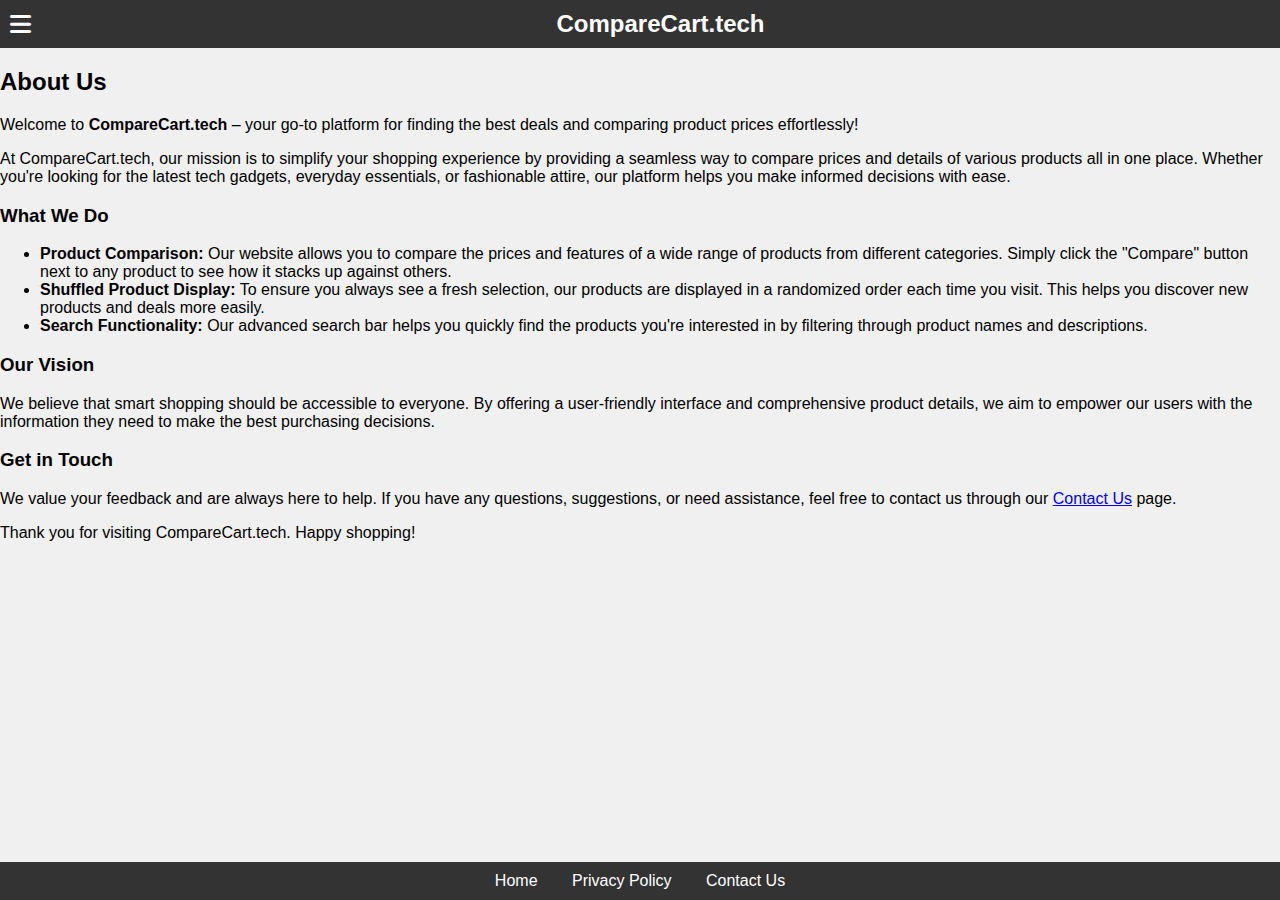
<file: CompareCart/about.html>
<!DOCTYPE html>
<html lang="en">
<head>
    <meta charset="UTF-8">
    <meta name="viewport" content="width=device-width, initial-scale=1.0">
    <title>About Us - CompareCart.tech</title>
    <link rel="stylesheet" href="styles.css">
    <!-- FontAwesome CDN link -->
    <link rel="stylesheet" href="https://cdnjs.cloudflare.com/ajax/libs/font-awesome/6.0.0-beta3/css/all.min.css">
</head>
<body>
    <header>
        <i class="fas fa-bars more-options-icon" onclick="toggleSidebar()"></i>
        <h1>CompareCart.tech</h1>
    </header>

    <div id="sidebar" class="sidebar">
        <a href="#" class="close-btn" onclick="toggleSidebar()">&times;</a>
        <a href="main.html">Profile</a>
        <a href="#">History</a>
        <a href="#">Wishlist</a>
        <a href="#">Legal</a>
        <a href="privacy.html">Privacy Policy</a>
        <a href="about.html">About Us</a>
    </div>

    <div class="content-container">
        <h2>About Us</h2>

        <p>Welcome to <strong>CompareCart.tech</strong> – your go-to platform for finding the best deals and comparing product prices effortlessly!</p>
        
        <p>At CompareCart.tech, our mission is to simplify your shopping experience by providing a seamless way to compare prices and details of various products all in one place. Whether you're looking for the latest tech gadgets, everyday essentials, or fashionable attire, our platform helps you make informed decisions with ease.</p>

        <h3>What We Do</h3>

        <ul>
            <li><strong>Product Comparison:</strong> Our website allows you to compare the prices and features of a wide range of products from different categories. Simply click the "Compare" button next to any product to see how it stacks up against others.</li>

            <li><strong>Shuffled Product Display:</strong> To ensure you always see a fresh selection, our products are displayed in a randomized order each time you visit. This helps you discover new products and deals more easily.</li>

            <li><strong>Search Functionality:</strong> Our advanced search bar helps you quickly find the products you're interested in by filtering through product names and descriptions.</li>
        </ul>

        <h3>Our Vision</h3>

        <p>We believe that smart shopping should be accessible to everyone. By offering a user-friendly interface and comprehensive product details, we aim to empower our users with the information they need to make the best purchasing decisions.</p>

        <h3>Get in Touch</h3>

        <p>We value your feedback and are always here to help. If you have any questions, suggestions, or need assistance, feel free to contact us through our <a href="https://www.instagram.com/comparecart.tech" target="_blank">Contact Us</a> page.</p>

        <p>Thank you for visiting CompareCart.tech. Happy shopping!</p>
    </div>

    <footer>
        <a href="index.html">Home</a>
        <a href="privacy.html">Privacy Policy</a>
        <a href="https://www.instagram.com/comparecart.tech" target="_blank">Contact Us</a>
    </footer>
    <script>
        function toggleSidebar() {
            var sidebar = document.getElementById("sidebar");
            if (sidebar.style.width === "250px") {
                sidebar.style.width = "0";
            } else {
                sidebar.style.width = "250px";
            }
        }
    </script>
</body>
</html>
</file>
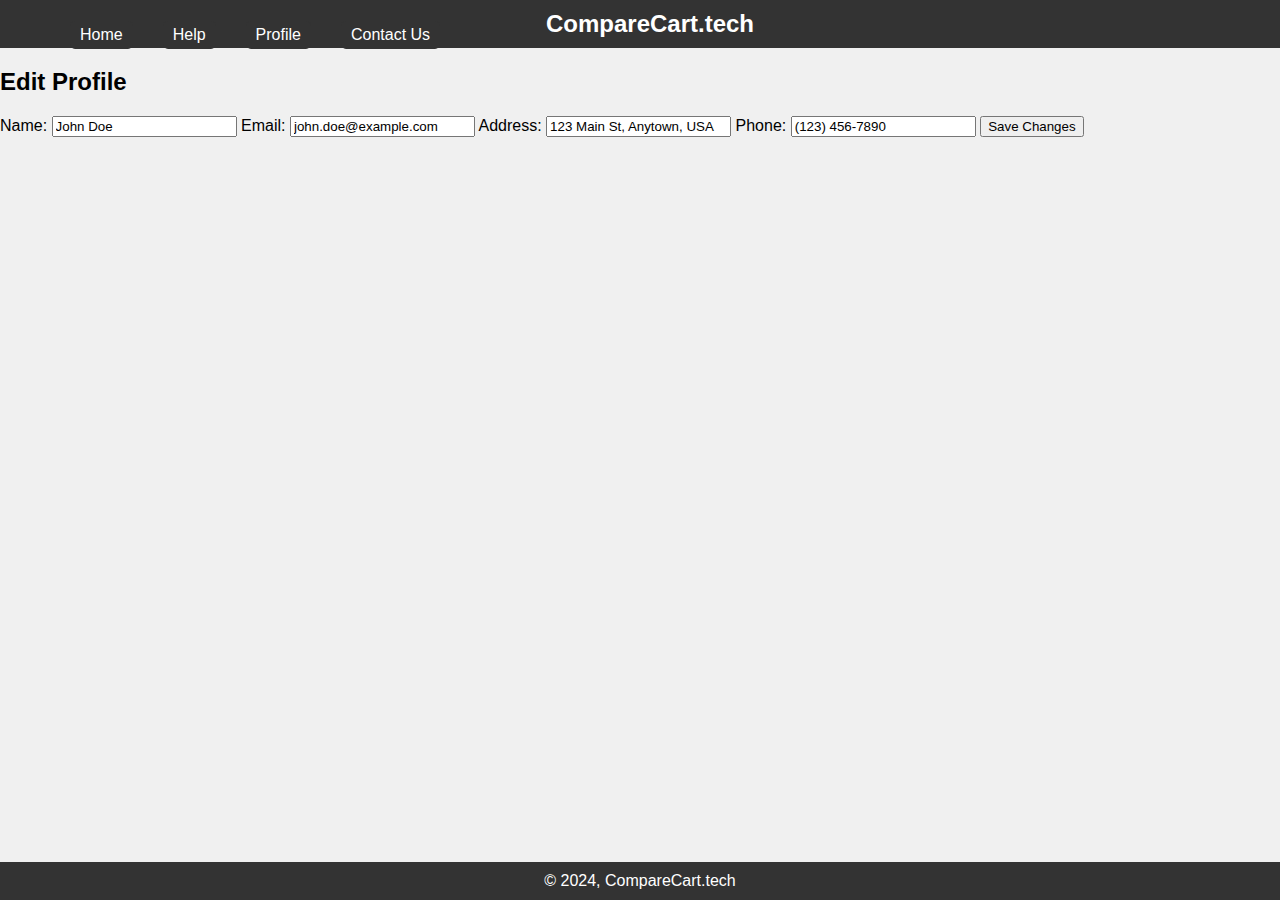
<file: CompareCart/edit-profile.html>
<!DOCTYPE html>
<html lang="en">
<head>
    <meta charset="UTF-8">
    <meta name="viewport" content="width=device-width, initial-scale=1.0">
    <title>Edit Profile</title>
    <link rel="stylesheet" href="styles.css">
</head>
<body>
    <header>
        <i class="fas fa-bars more-options-icon" onclick="toggleSidebar()"></i>
        <h1>CompareCart.tech</h1>
        <nav class="top-nav">
            <a href="main.html">Home</a>
            <a href="help.html">Help</a>
            <a href="profile.html">Profile</a>
            <a href="https://www.instagram.com/comparecart.tech">Contact Us</a>
        </nav>
    </header>

    <div class="edit-profile-container">
        <h2>Edit Profile</h2>
        <form action="/update-profile" method="post">
            <label for="name">Name:</label>
            <input type="text" id="name" name="name" value="John Doe" required>

            <label for="email">Email:</label>
            <input type="email" id="email" name="email" value="john.doe@example.com" required>

            <label for="address">Address:</label>
            <input type="text" id="address" name="address" value="123 Main St, Anytown, USA" required>

            <label for="phone">Phone:</label>
            <input type="tel" id="phone" name="phone" value="(123) 456-7890" required>

            <button type="submit">Save Changes</button>
        </form>
    </div>

    <footer>
        <a>© 2024, CompareCart.tech</a>
    </footer>

    <script>
        function toggleSidebar() {
            var sidebar = document.getElementById("sidebar");
            if (sidebar.style.width === "250px") {
                sidebar.style.width = "0";
            } else {
                sidebar.style.width = "250px";
            }
        }
    </script>

    <div id="sidebar" class="sidebar">
        <a href="#" class="close-btn" onclick="toggleSidebar()">&times;</a>
        <a href="profile.html">Profile</a>
        <a href="#">History</a>
        <a href="#">Wishlist</a>
        <a href="#">Legal</a>
        <a href="privacy.html">Privacy Policy</a>
        <a href="about.html">About Us</a>
    </div>
</body>
</html>
</file>
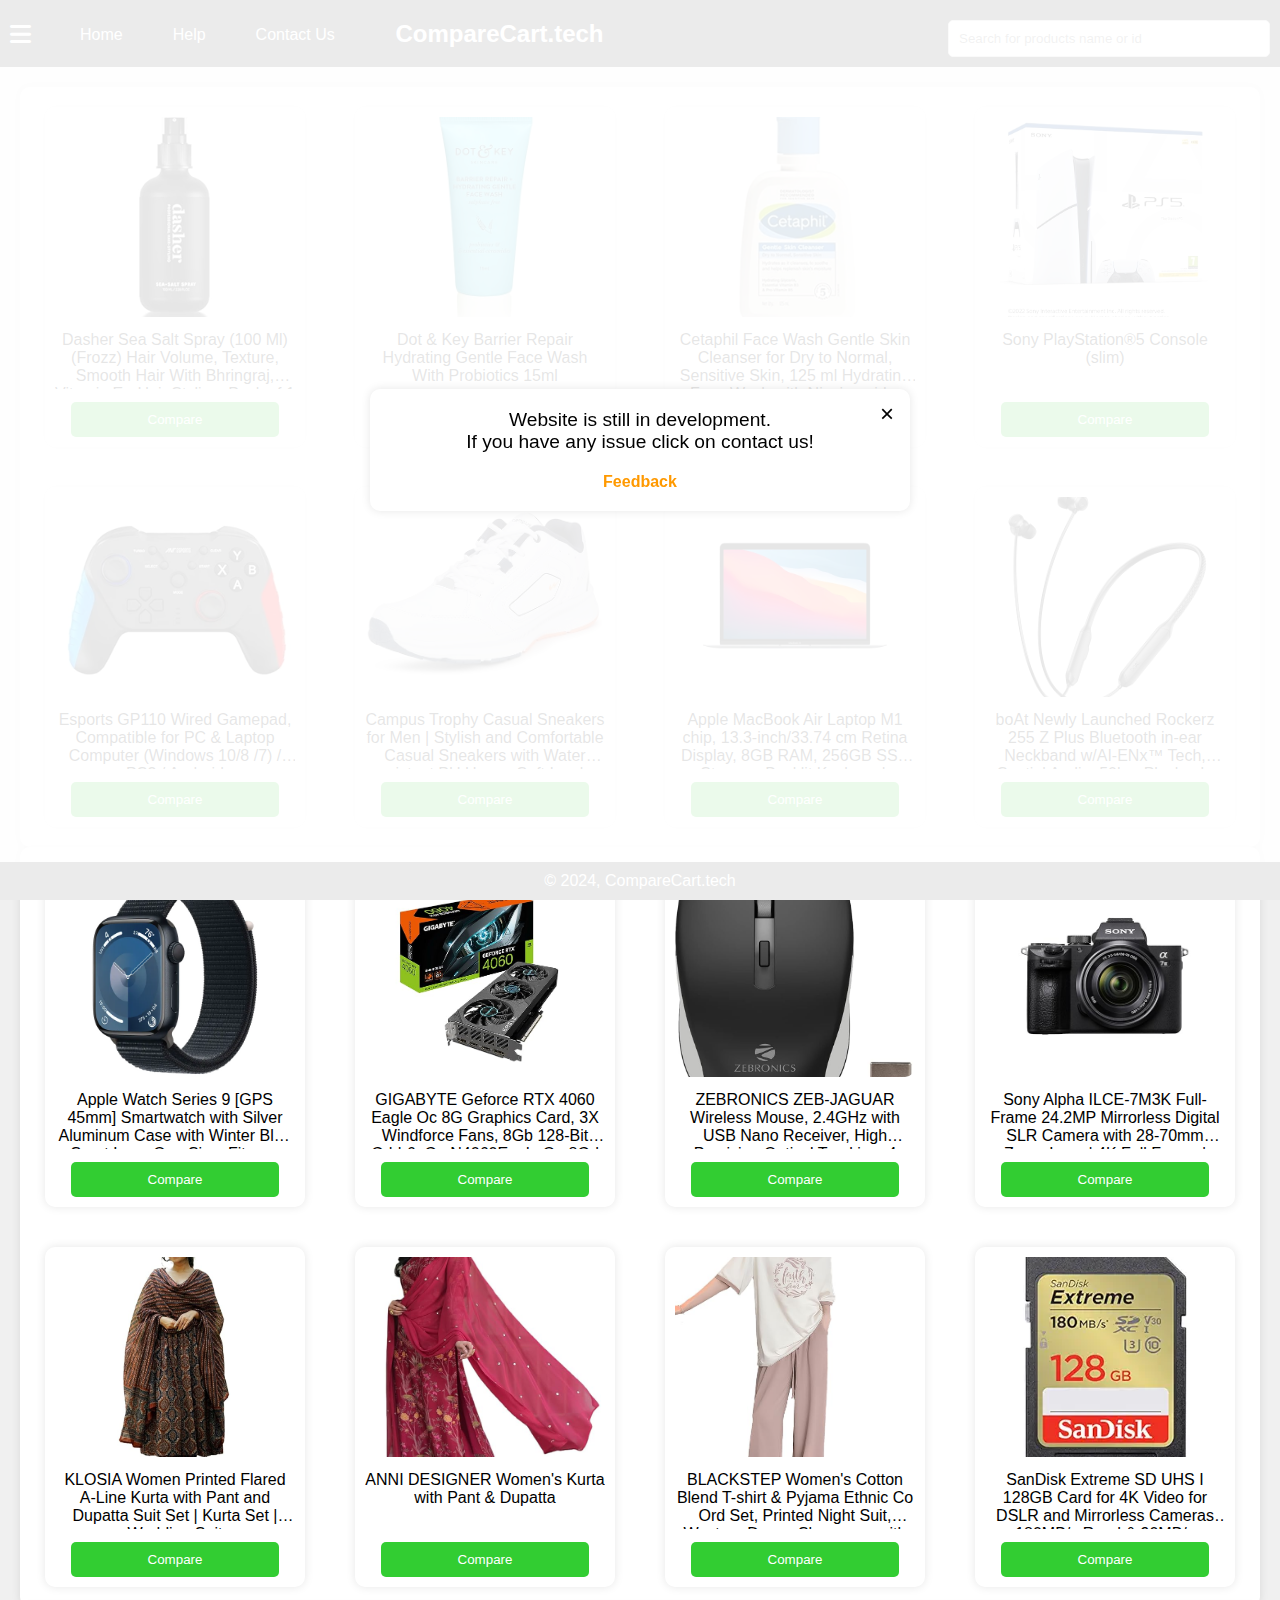
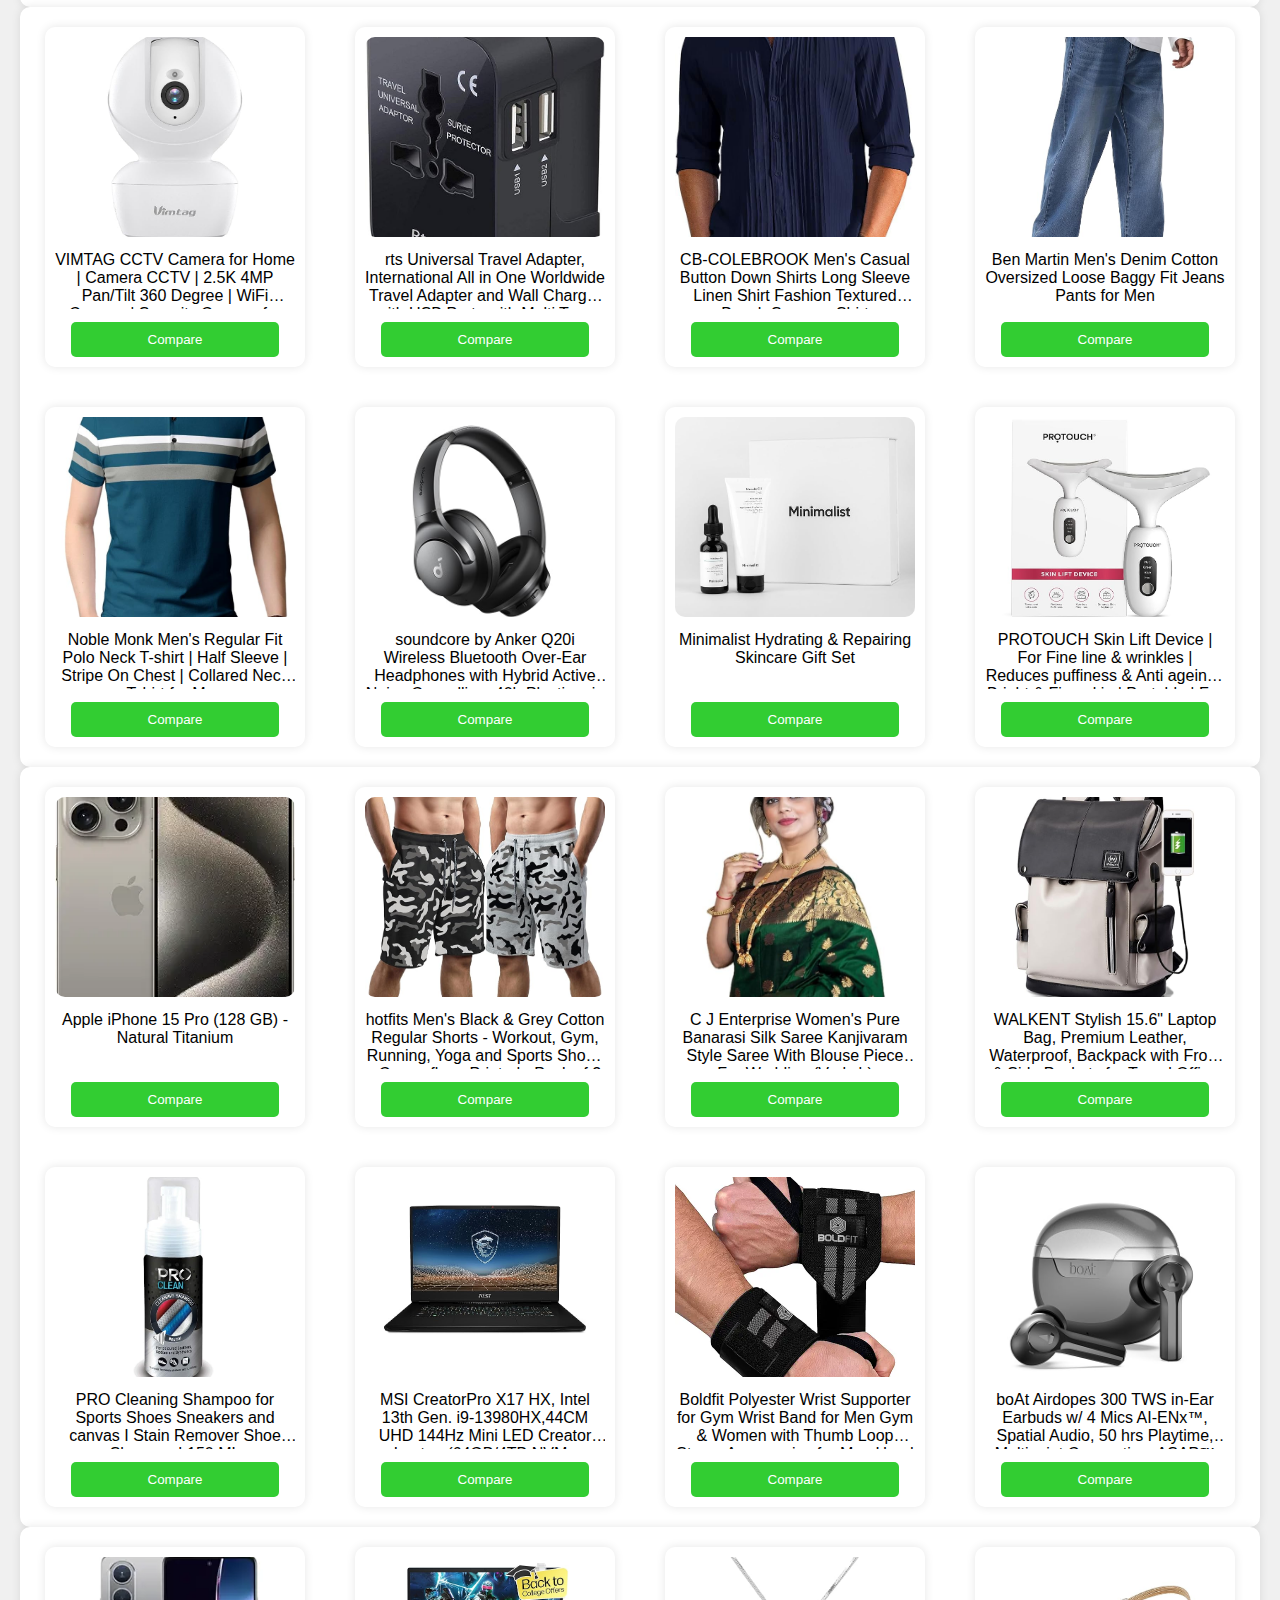
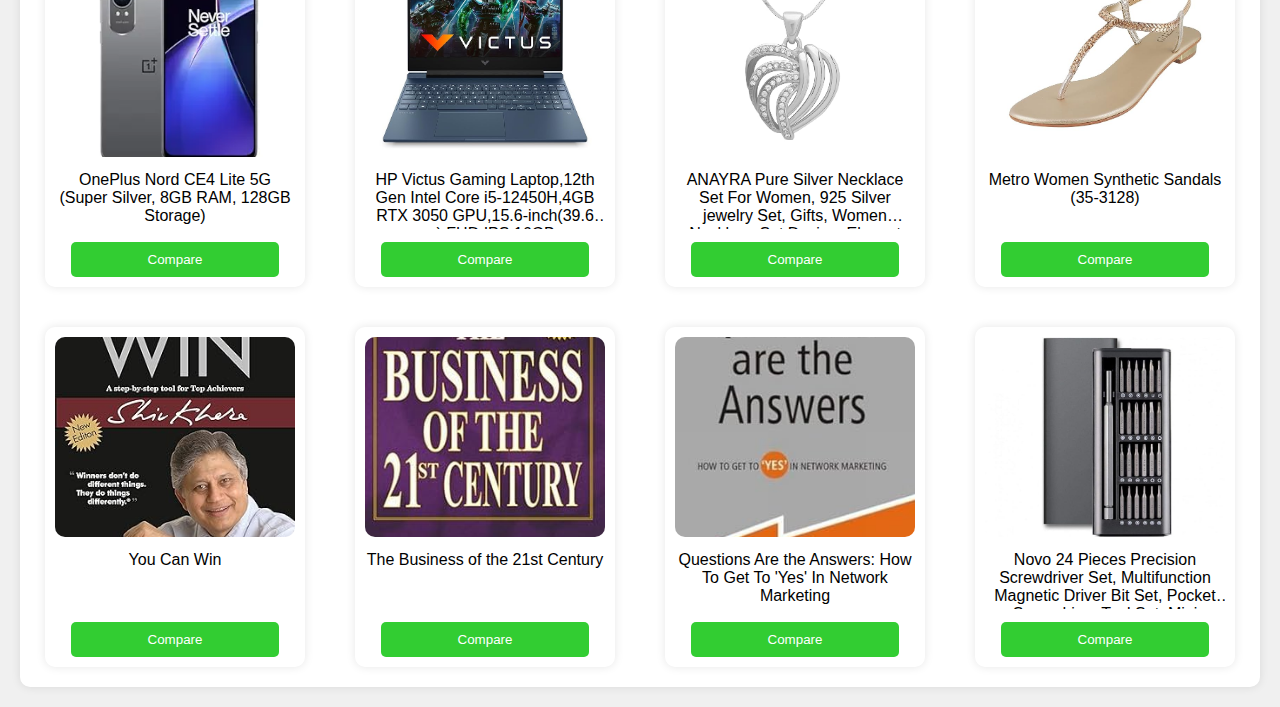
<file: CompareCart/main.html>
<!DOCTYPE html>
<html lang="en">
<head>
    <meta charset="UTF-8">
    <meta name="viewport" content="width=device-width, initial-scale=1.0">
    <title>Find the best deal</title>
    <link rel="stylesheet" href="styles.css">
    <!-- FontAwesome CDN link -->
    <link rel="stylesheet" href="https://cdnjs.cloudflare.com/ajax/libs/font-awesome/6.0.0-beta3/css/all.min.css">
    
</head>
<body>
    <header>
        <i class="fas fa-bars more-options-icon" onclick="showNotReadyMessage()"></i>
        <h1>CompareCart.tech</h1>
        <input type="text" id="search-bar" placeholder="Search for products name or id" onkeyup="searchProducts()">
        <i class="fas fa-search search-icon" onclick="toggleSearchBar()"></i>
        <nav class="top-nav">
            <a href="main.html">Home</a>
            <a href="help.html">Help</a>
            <a href="https://www.instagram.com/comparecart.tech">Contact Us</a>
        </nav>
    
    </header>
    
    <div class="product-row-container" id="product-container">
        <div class="product-row">
            <div class="product" data-product-id="1" data-product-name="Cetaphil Face Wash Gentle Skin Cleanser for Dry to Normal, Sensitive Skin, 125 ml Hydrating Face Wash with Niacinamide, Vitamin B5">
                <img src="images/cleanser.png" alt="Cetaphil">
                <p class="description"data-fullname="Cetaphil Face Wash Gentle Skin Cleanser for Dry to Normal, Sensitive Skin, 125 ml Hydrating Face Wash with Niacinamide, Vitamin B5">Cetaphil Face Wash Gentle Skin Cleanser for Dry to Normal, Sensitive Skin, 125 ml Hydrating Face Wash with Niacinamide, Vitamin B5</p>
                <button onclick="comparePrices(1, 'Cetaphil Face Wash Gentle Skin Cleanser for Dry to Normal, Sensitive Skin, 125 ml Hydrating Face Wash with Niacinamide, Vitamin B5')">Compare</button>
            </div>
            <div class="product" data-product-id="2" data-product-name="Ant Esports GP110 Wired Gamepad, Compatible for PC & Laptop Computer (Windows 10/8 /7) / PS3 / Android">
                <img src="images/controller.png" alt="Ant Esports wired gamepad">
                <p class="description"data-fullname="Esports GP110 Wired Gamepad, Compatible for PC & Laptop Computer (Windows 10/8 /7) / PS3 / Android">Esports GP110 Wired Gamepad, Compatible for PC & Laptop Computer (Windows 10/8 /7) / PS3 / Android</p>
                <button onclick="comparePrices(2, 'Ant Esports GP110 Wired Gamepad, Compatible for PC & Laptop Computer (Windows 10/8 /7) / PS3 / Android')">Compare</button>
            </div>
            <div class="product" data-product-id="3" data-product-name="Dasher Sea Salt Spray (100 Ml) (Frozz) Hair Volume, Texture, Smooth Hair With Bhringraj, Vitamin E - Hair Styling, Pack of 1">
                <img src="images/hairspray.png" alt="Hairspray">
                <p class="description"data-fullname="Dasher Sea Salt Spray (100 Ml) (Frozz) Hair Volume, Texture, Smooth Hair With Bhringraj, Vitamin E - Hair Styling, Pack of 1">Dasher Sea Salt Spray (100 Ml) (Frozz) Hair Volume, Texture, Smooth Hair With Bhringraj, Vitamin E - Hair Styling, Pack of 1</p>
                <button onclick="comparePrices(3, 'Hairspray')">Compare</button>
            </div>
            <div class="product" data-product-id="19" data-product-name=" Sony PlayStation®5 Console (slim)">
                <img src="images/ps5.png" alt="Sony PlayStation®5 Console (slim)">
                <p class="description"data-fullname="Sony PlayStation®5 Console (slim)"> Sony PlayStation®5 Console (slim)</p>
                <button onclick="comparePrices(19, 'Sony PlayStation®5 Console slim')">Compare</button>
            </div>
            <div class="product" data-product-id="20" data-product-name="Dot & Key Barrier Repair Hydrating Gentle Face Wash With Probiotics 15ml">
                <img src="images/facewash.png" alt=" Dot & Key ">
                <p class="description"data-fullname="Dot & Key Barrier Repair Hydrating Gentle Face Wash With Probiotics 15ml ">Dot & Key Barrier Repair Hydrating Gentle Face Wash With Probiotics 15ml </p>
                <button onclick="comparePrices(20, 'Dot & Key Barrier Repair Hydrating Gentle Face Wash With Probiotics 15ml')">Compare</button>
            </div>
            <div class="product" data-product-id="21" data-product-name=" boAt Newly Launched Rockerz 255 Z Plus Bluetooth in-ear Neckband w/AI-ENx™ Tech, Spatial Audio, 50hrs Playback, Magnetic Power Buds, Dual Pairing, Google Fast Pair, Hearables App(Classic Black)">
                <img src="images/earbands.png" alt="boAt">
                <p class="description"data-fullname='boAt Newly Launched Rockerz 255 Z Plus Bluetooth in-ear Neckband w/AI-ENx™ Tech, Spatial Audio, 50hrs Playback, Magnetic Power Buds, Dual Pairing, Google Fast Pair, Hearables App(Classic Black)'>boAt Newly Launched Rockerz 255 Z Plus Bluetooth in-ear Neckband w/AI-ENx™ Tech, Spatial Audio, 50hrs Playback, Magnetic Power Buds, Dual Pairing, Google Fast Pair, Hearables App(Classic Black) </p>
                <button onclick="comparePrices(21, 'boAt Newly Launched Rockerz 255 Z Plus Bluetooth in-ear Neckband w/AI-ENx™ Tech, Spatial Audio, 50hrs Playback, Magnetic Power Buds, Dual Pairing, Google Fast Pair, Hearables App(Classic Black) ')">Compare</button>
            </div>     
            <div class="product" data-product-id="4" data-product-name="Apple MacBook Air Laptop M1 chip,13.3-inch/33.74 cm Retina Display, 8GB RAM, 256GB SSD Storage, Backlit Keyboard, FaceTime HD Camera, Touch ID. Works with iPhone/iPad; Space Grey">
                <img src="images/laptop.png" alt="Laptop">
                <p class="description"data-fullname='Apple MacBook Air Laptop M1 chip, 13.3-inch/33.74 cm Retina Display, 8GB RAM, 256GB SSD Storage, Backlit Keyboard, FaceTime HD Camera, Touch ID. Works with iPhone/iPad; Space Grey'>Apple MacBook Air Laptop M1 chip, 13.3-inch/33.74 cm Retina Display, 8GB RAM, 256GB SSD Storage, Backlit Keyboard, FaceTime HD Camera, Touch ID. Works with iPhone/iPad; Space Grey
                </p>
                <button onclick="comparePrices(4, 'Apple MacBook Air Laptop M1 chip, 13.3-inch/33.74 cm Retina Display, 8GB RAM, 256GB SSD Storage, Backlit Keyboard, FaceTime HD Camera, Touch ID. Works with iPhone/iPad; Space Grey')">Compare</button>
            </div>
            <div class="product" data-product-id="5" data-product-name="Campus Trophy Casual Sneakers for Men | Stylish and Comfortable Casual Sneakers with Water resistant PU Upper, Soft Insole, and Anti-Slip Outsole">
                <img src="images/shoes.png" alt="Shoes">
                <p class="description"data-fullname='Campus Trophy Casual Sneakers for Men | Stylish and Comfortable Casual Sneakers with Water resistant PU Upper, Soft Insole, and Anti-Slip Outsole'>Campus Trophy Casual Sneakers for Men | Stylish and Comfortable Casual Sneakers with Water resistant PU Upper, Soft Insole, and Anti-Slip Outsole</p>
                <button onclick="comparePrices(5, 'Campus Trophy Casual Sneakers for Men | Stylish and Comfortable Casual Sneakers with Water resistant PU Upper, Soft Insole, and Anti-Slip Outsole')">Compare</button>
            </div>
        </div>    
        <div class="product-row">
            <div class="product" data-product-id="6" data-product-name="Apple Watch Series 9 [GPS 45mm] Smartwatch with Silver Aluminum Case with Winter Blue Sport Loop One Size. Fitness Tracker, Blood Oxygen & ECG Apps, Always-On Retina Display, Water Resistant">
                <img src="images/watch.png" alt="Watch">
                <p class="description"data-fullname='Apple Watch Series 9 [GPS 45mm] Smartwatch with Silver Aluminum Case with Winter Blue Sport Loop One Size. Fitness Tracker, Blood Oxygen & ECG Apps, Always-On Retina Display, Water Resistant'>Apple Watch Series 9 [GPS 45mm] Smartwatch with Silver Aluminum Case with Winter Blue Sport Loop One Size. Fitness Tracker, Blood Oxygen & ECG Apps, Always-On Retina Display, Water Resistant</p>
                <button onclick="comparePrices(6, 'Apple Watch Series 9 [GPS 45mm] Smartwatch with Silver Aluminum Case with Winter Blue Sport Loop One Size. Fitness Tracker, Blood Oxygen & ECG Apps, Always-On Retina Display, Water Resistant')">Compare</button>
            </div>
            <div class="product" data-product-id="22" data-product-name="GIGABYTE Geforce RTX 4060 Eagle Oc 8G Graphics Card, 3X Windforce Fans, 8Gb 128-Bit Gddr6, Gv-N4060Eagle Oc-8Gd Video Card, pci_e_x16">
                <img src="images/rtx.png" alt=" GIGABYTE Geforce RTX 4060">
                <p class="description"data-fullname='GIGABYTE Geforce RTX 4060 Eagle Oc 8G Graphics Card, 3X Windforce Fans, 8Gb 128-Bit Gddr6, Gv-N4060Eagle Oc-8Gd Video Card, pci_e_x16'> GIGABYTE Geforce RTX 4060 Eagle Oc 8G Graphics Card, 3X Windforce Fans, 8Gb 128-Bit Gddr6, Gv-N4060Eagle Oc-8Gd Video Card, pci_e_x16</p>
                <button onclick="comparePrices(22, 'GIGABYTE Geforce RTX 4060 Eagle Oc 8G Graphics Card, 3X Windforce Fans, 8Gb 128-Bit Gddr6, Gv-N4060Eagle Oc-8Gd Video Card, pci_e_x16')">Compare</button>
            </div>
            <div class="product" data-product-id="23" data-product-name="ZEBRONICS ZEB-JAGUAR Wireless Mouse, 2.4GHz with USB Nano Receiver, High Precision Optical Tracking, 4 Buttons, Plug & Play, Ambidextrous, for PC/Mac/Laptop (Black+Grey) ">
                <img src="images/mouse.png" alt="ZEBRONICS ZEB-JAGUAR Wireless Mouse">
                <p class="description"data-fullname='ZEBRONICS ZEB-JAGUAR Wireless Mouse, 2.4GHz with USB Nano Receiver, High Precision Optical Tracking, 4 Buttons, Plug & Play, Ambidextrous, for PC/Mac/Laptop (Black+Grey)'>ZEBRONICS ZEB-JAGUAR Wireless Mouse, 2.4GHz with USB Nano Receiver, High Precision Optical Tracking, 4 Buttons, Plug & Play, Ambidextrous, for PC/Mac/Laptop (Black+Grey) </p>
                <button onclick="comparePrices(23, 'ZEBRONICS ZEB-JAGUAR Wireless Mouse, 2.4GHz with USB Nano Receiver, High Precision Optical Tracking, 4 Buttons, Plug & Play, Ambidextrous, for PC/Mac/Laptop (Black+Grey)')">Compare</button>
            </div>
            <div class="product" data-product-id="24" data-product-name="Sony Alpha ILCE-7M3K Full-Frame 24.2MP Mirrorless Digital SLR Camera with 28-70mm Zoom Lens | 4K Full Frame | Real-Time Eye Auto Focus | Tiltable LCD, Low Light Camera - Black ">
                <img src="images/camera.png" alt="Sony Alpha">
                <p class="description"data-fullname='Sony Alpha ILCE-7M3K Full-Frame 24.2MP Mirrorless Digital SLR Camera with 28-70mm Zoom Lens | 4K Full Frame | Real-Time Eye Auto Focus | Tiltable LCD, Low Light Camera - Black'>Sony Alpha ILCE-7M3K Full-Frame 24.2MP Mirrorless Digital SLR Camera with 28-70mm Zoom Lens | 4K Full Frame | Real-Time Eye Auto Focus | Tiltable LCD, Low Light Camera - Black </p>
                <button onclick="comparePrices(24, 'Sony Alpha ILCE-7M3K Full-Frame 24.2MP Mirrorless Digital SLR Camera with 28-70mm Zoom Lens | 4K Full Frame | Real-Time Eye Auto Focus | Tiltable LCD, Low Light Camera - Black')">Compare</button>
            </div>
            <div class="product" data-product-id="7" data-product-name="Dress 1">
                <img src="images/dress.jpg" alt="KLOSIA Women ">
                <p class="description"data-fullname='KLOSIA Women Printed Flared A-Line Kurta with Pant and Dupatta Suit Set | Kurta Set | Wedding Suit'>KLOSIA Women Printed Flared A-Line Kurta with Pant and Dupatta Suit Set | Kurta Set | Wedding Suit</p>
                <button onclick="comparePrices(7, 'KLOSIA Women Printed Flared A-Line Kurta with Pant and Dupatta Suit Set | Kurta Set | Wedding Suit')">Compare</button>
            </div>
            <div class="product" data-product-id="8" data-product-name="ANNI DESIGNER Women's Kurta with Pant & Dupatta">
                <img src="images/dress1.jpg" alt="Dress 2">
                <p class="description"data-fullname='ANNI DESIGNER Womens Kurta with Pant & Dupatta'>ANNI DESIGNER Women's Kurta with Pant & Dupatta</p>
                <button onclick="comparePrices(8, 'ANNI DESIGNER Womens Kurta with Pant & Dupatta')">Compare</button>
            </div>
            <div class="product" data-product-id="9" data-product-name="BLACKSTEP Women's Cotton Blend T-shirt & Pyjama Ethnic Co Ord Set, Printed Night Suit, Western Dress, Sleepwear with Relaxed Fit and Stylish Design">
                <img src="images/dress2.jpg" alt="Dress 3">
                <p class="description"data-fullname='BLACKSTEP Womens Cotton Blend T-shirt & Pyjama Ethnic Co Ord Set, Printed Night Suit, Western Dress, Sleepwear with Relaxed Fit and Stylish Design'>BLACKSTEP Women's Cotton Blend T-shirt & Pyjama Ethnic Co Ord Set, Printed Night Suit, Western Dress, Sleepwear with Relaxed Fit and Stylish Design</p>
                <button onclick="comparePrices(9, 'BLACKSTEP Womens Cotton Blend T-shirt & Pyjama Ethnic Co Ord Set, Printed Night Suit, Western Dress, Sleepwear with Relaxed Fit and Stylish Design')">Compare</button>
            </div> 
            <div class="product" data-product-id="25" data-product-name="SanDisk Extreme SD UHS I 128GB Card for 4K Video for DSLR and Mirrorless Cameras 180MB/s Read & 90MB/s WriteVIMTAG CCTV Camera for Home | Camera CCTV | 2.5K 4MP Pan/Tilt 360 Degree | WiFi Camera | Security Camera for Shop/Indoor | Night Vision | 2-Way Audio | Cloud Storage/SD Card(Upto 512GB) Support | 8211 ">
                <img src="images/sandisk.png" alt="SanDisk ">
                <p class="description"data-fullname='SanDisk Extreme SD UHS I 128GB Card for 4K Video for DSLR and Mirrorless Cameras 180MB/s Read & 90MB/s WriteVIMTAG CCTV Camera for Home | Camera CCTV | 2.5K 4MP Pan/Tilt 360 Degree | WiFi Camera | Security Camera for Shop/Indoor | Night Vision | 2-Way Audio | Cloud Storage/SD Card(Upto 512GB) Support | 8211'>SanDisk Extreme SD UHS I 128GB Card for 4K Video for DSLR and Mirrorless Cameras 180MB/s Read & 90MB/s WriteVIMTAG CCTV Camera for Home | Camera CCTV | 2.5K 4MP Pan/Tilt 360 Degree | WiFi Camera | Security Camera for Shop/Indoor | Night Vision | 2-Way Audio | Cloud Storage/SD Card(Upto 512GB) Support | 8211 </p>
                <button onclick="comparePrices(25, 'SanDisk Extreme SD UHS I 128GB Card for 4K Video for DSLR and Mirrorless Cameras 180MB/s Read & 90MB/s WriteVIMTAG CCTV Camera for Home | Camera CCTV | 2.5K 4MP Pan/Tilt 360 Degree | WiFi Camera | Security Camera for Shop/Indoor | Night Vision | 2-Way Audio | Cloud Storage/SD Card(Upto 512GB) Support | 8211')">Compare</button>
            </div>
        </div>     
        <div class="product-row">
            <div class="product" data-product-id="26" data-product-name="VIMTAG CCTV Camera for Home | Camera CCTV | 2.5K 4MP Pan/Tilt 360 Degree | WiFi Camera | Security Camera for Shop/Indoor | Night Vision | 2-Way Audio | Cloud Storage/SD Card(Upto 512GB) Support | 8211 ">
                <img src="images/cctv.jpg" alt="VIMTAG CCTV Camera ">
                <p class="description"data-fullname='VIMTAG CCTV Camera for Home | Camera CCTV | 2.5K 4MP Pan/Tilt 360 Degree | WiFi Camera | Security Camera for Shop/Indoor | Night Vision | 2-Way Audio | Cloud Storage/SD Card(Upto 512GB) Support | 8211'>VIMTAG CCTV Camera for Home | Camera CCTV | 2.5K 4MP Pan/Tilt 360 Degree | WiFi Camera | Security Camera for Shop/Indoor | Night Vision | 2-Way Audio | Cloud Storage/SD Card(Upto 512GB) Support | 8211 </p>
                <button onclick="comparePrices(26, 'VIMTAG CCTV Camera for Home | Camera CCTV | 2.5K 4MP Pan/Tilt 360 Degree | WiFi Camera | Security Camera for Shop/Indoor | Night Vision | 2-Way Audio | Cloud Storage/SD Card(Upto 512GB) Support | 8211')">Compare</button>
            </div>
            <div class="product" data-product-id="27" data-product-name="rts Universal Travel Adapter, International All in One Worldwide Travel Adapter and Wall Charger with USB Ports with Multi Type Power Outlet USB 2.1A,100-250 Voltage Travel Charger (Black) ">
                <img src="images/adapter.jpg" alt="rts Universal Travel Adapter">
                <p class="description"data-fullname='rts Universal Travel Adapter, International All in One Worldwide Travel Adapter and Wall Charger with USB Ports with Multi Type Power Outlet USB 2.1A,100-250 Voltage Travel Charger (Black)'>rts Universal Travel Adapter, International All in One Worldwide Travel Adapter and Wall Charger with USB Ports with Multi Type Power Outlet USB 2.1A,100-250 Voltage Travel Charger (Black) </p>
                <button onclick="comparePrices(27, 'rts Universal Travel Adapter, International All in One Worldwide Travel Adapter and Wall Charger with USB Ports with Multi Type Power Outlet USB 2.1A,100-250 Voltage Travel Charger (Black)')">Compare</button>
            </div>   
            <div class="product" data-product-id="10" data-product-name="CB-COLEBROOK Men's Casual Button Down Shirts Long Sleeve Linen Shirt Fashion Textured Beach Summer Shirt">
                <img src="images/clothes.jpg" alt="Clothes">
                <p class="description"data-fullname='CB-COLEBROOK Mens Casual Button Down Shirts Long Sleeve Linen Shirt Fashion Textured Beach Summer Shirt'>CB-COLEBROOK Men's Casual Button Down Shirts Long Sleeve Linen Shirt Fashion Textured Beach Summer Shirt</p>
                <button onclick="comparePrices(10, 'CB-COLEBROOK Mens Casual Button Down Shirts Long Sleeve Linen Shirt Fashion Textured Beach Summer Shirt')">Compare</button>
            </div>
            <div class="product" data-product-id="11" data-product-name="Ben Martin Men's Denim Cotton Oversized Loose Baggy Fit Jeans Pants for Men">
                <img src="images/jeans.jpg" alt="Jeans">
                <p class="description"data-fullname='Ben Martin Mens Denim Cotton Oversized Loose Baggy Fit Jeans Pants for Men'>Ben Martin Men's Denim Cotton Oversized Loose Baggy Fit Jeans Pants for Men</p>
                <button onclick="comparePrices(11, 'Ben Martin Mens Denim Cotton Oversized Loose Baggy Fit Jeans Pants for Men')">Compare</button>
            </div>
            <div class="product" data-product-id="12" data-product-name="Noble Monk Men's Regular Fit Polo Neck T-shirt | Half Sleeve | Stripe On Chest | Collared Neck Tshirt for Men">
                <img src="images/tshirt.jpg" alt="T-shirt">
                <p class="description"data-fullname='Noble Monk Mens Regular Fit Polo Neck T-shirt | Half Sleeve | Stripe On Chest | Collared Neck Tshirt for Men'>Noble Monk Men's Regular Fit Polo Neck T-shirt | Half Sleeve | Stripe On Chest | Collared Neck Tshirt for Men</p>
                <button onclick="comparePrices(12, 'Noble Monk Mens Regular Fit Polo Neck T-shirt | Half Sleeve | Stripe On Chest | Collared Neck Tshirt for Men')">Compare</button>
            </div>
            <div class="product" data-product-id="28" data-product-name="soundcore by Anker Q20i Wireless Bluetooth Over-Ear Headphones with Hybrid Active Noise Cancelling, 40h Playtime in ANC Mode, Hi-Res Audio, Deep Bass, Personalization via App (Black) ">
                <img src="images/headphone.png" alt="soundcore">
                <p class="description"data-fullname='soundcore by Anker Q20i Wireless Bluetooth Over-Ear Headphones with Hybrid Active Noise Cancelling, 40h Playtime in ANC Mode, Hi-Res Audio, Deep Bass, Personalization via App (Black)'>soundcore by Anker Q20i Wireless Bluetooth Over-Ear Headphones with Hybrid Active Noise Cancelling, 40h Playtime in ANC Mode, Hi-Res Audio, Deep Bass, Personalization via App (Black) </p>
                <button onclick="comparePrices(28, 'soundcore by Anker Q20i Wireless Bluetooth Over-Ear Headphones with Hybrid Active Noise Cancelling, 40h Playtime in ANC Mode, Hi-Res Audio, Deep Bass, Personalization via App (Black)')">Compare</button>
            </div>
            <div class="product" data-product-id="29" data-product-name="Minimalist Hydrating & Repairing Skincare Gift Set ">
                <img src="images/minimalist.jpg" alt="Minimalist">
                <p class="description"data-fullname='Minimalist Hydrating & Repairing Skincare Gift Set '>Minimalist Hydrating & Repairing Skincare Gift Set </p>
                <button onclick="comparePrices(29, 'Minimalist Hydrating & Repairing Skincare Gift Set')">Compare</button>
            </div>
            <div class="product" data-product-id="30" data-product-name="PROTOUCH Skin Lift Device | For Fine line & wrinkles | Reduces puffiness & Anti ageing | Bright & Firm skin | Portable | For all skin type ">
                <img src="images/protouch.png" alt="PROTOUCH">
                <p class="description"data-fullname='PROTOUCH Skin Lift Device | For Fine line & wrinkles | Reduces puffiness & Anti ageing | Bright & Firm skin | Portable | For all skin type'>PROTOUCH Skin Lift Device | For Fine line & wrinkles | Reduces puffiness & Anti ageing | Bright & Firm skin | Portable | For all skin type </p>
                <button onclick="comparePrices(30, 'PROTOUCH Skin Lift Device | For Fine line & wrinkles | Reduces puffiness & Anti ageing | Bright & Firm skin | Portable | For all skin type')">Compare</button>
            </div>
        </div>
        <div class="product-row">   
             <div class="product" data-product-id="13" data-product-name="Apple iPhone 15 Pro (128 GB) - Natural Titanium">
                <img src="images/IPhoen-14-Pro.png" alt="iPhone 14 Pro">
                <p class="description"data-fullname='Apple iPhone 15 Pro (128 GB) - Natural Titanium'>Apple iPhone 15 Pro (128 GB) - Natural Titanium</p>
                <button onclick="comparePrices(13, 'iPhone 14 Pro')">Compare</button>
            </div>
            <div class="product" data-product-id="14" data-product-name="hotfits Men's Black & Grey Cotton Regular Shorts - Workout, Gym, Running, Yoga and Sports Shorts - Camouflage Printed - Pack of 2">
                <img src="images/shorts.jpg" alt="Shorts">
                <p class="description"data-fullname='hotfits Mens Black & Grey Cotton Regular Shorts - Workout, Gym, Running, Yoga and Sports Shorts - Camouflage Printed - Pack of 2'>hotfits Men's Black & Grey Cotton Regular Shorts - Workout, Gym, Running, Yoga and Sports Shorts - Camouflage Printed - Pack of 2</p>
                <button onclick="comparePrices(14, 'Shorts')">Compare</button>
            </div>
            <div class="product" data-product-id="15" data-product-name="C J Enterprise Women's Pure Banarasi Silk Saree Kanjivaram Style Saree With Blouse Piece For Wedding (Vruksh)">
                <img src="images/dress3.jpg" alt="Dress 4">
                <p class="description"data-fullname='C J Enterprise Womens Pure Banarasi Silk Saree Kanjivaram Style Saree With Blouse Piece For Wedding (Vruksh)'>C J Enterprise Women's Pure Banarasi Silk Saree Kanjivaram Style Saree With Blouse Piece For Wedding (Vruksh)</p>
                <button onclick="comparePrices(15, 'C J Enterprise Womens Pure Banarasi Silk Saree Kanjivaram Style Saree With Blouse Piece For Wedding (Vruksh)')">Compare</button>
            </div>
            <div class="product" data-product-id="31" data-product-name="WALKENT Stylish 15.6" Laptop Bag, Premium Leather, Waterproof, Backpack with Front & Side Pockets for Travel Office College Men Women - Ritzy, 28 L ">
                <img src="images/bag.png" alt="WALKENT Stylish 15.6 Laptop Bag ">
                <p class="description"data-fullname='WALKENT Stylish 15.6" Laptop Bag, Premium Leather, Waterproof, Backpack with Front & Side Pockets for Travel Office College Men Women - Ritzy, 28 L'> WALKENT Stylish 15.6" Laptop Bag, Premium Leather, Waterproof, Backpack with Front & Side Pockets for Travel Office College Men Women - Ritzy, 28 L</p>
                <button onclick="comparePrices(31, 'WALKENT Stylish 15.6 Laptop Bag, Premium Leather, Waterproof, Backpack with Front & Side Pockets for Travel Office College Men Women - Ritzy, 28 L')">Compare</button>
            </div>
            <div class="product" data-product-id="32" data-product-name="PRO Cleaning Shampoo for Sports Shoes Sneakers and canvas I Stain Remover Shoe ShampooI 150 ML ">
                <img src="images/shoecleaner.png" alt="PRO Cleaning Shampoo ">
                <p class="description"data-fullname='PRO Cleaning Shampoo for Sports Shoes Sneakers and canvas I Stain Remover Shoe ShampooI 150 ML'>PRO Cleaning Shampoo for Sports Shoes Sneakers and canvas I Stain Remover Shoe ShampooI 150 ML </p>
                <button onclick="comparePrices(32, 'PRO Cleaning Shampoo for Sports Shoes Sneakers and canvas I Stain Remover Shoe ShampooI 150 ML')">Compare</button>
            </div>
            <div class="product" data-product-id="33" data-product-name="MSI CreatorPro X17 HX, Intel 13th Gen. i9-13980HX,44CM UHD 144Hz Mini LED Creator Laptop (64GB/4TB NVMe SSD/Windows 11 Pro/NVIDIA RTX™ 3500 Ada, GDDR6 12GB/Core Black/3.3Kg), A13VKS-249IN ">
                <img src="images/laptop1.png" alt="MSI CreatorPro X17 HX">
                <p class="description"data-fullname='MSI CreatorPro X17 HX, Intel 13th Gen. i9-13980HX,44CM UHD 144Hz Mini LED Creator Laptop (64GB/4TB NVMe SSD/Windows 11 Pro/NVIDIA RTX™ 3500 Ada, GDDR6 12GB/Core Black/3.3Kg), A13VKS-249IN'>MSI CreatorPro X17 HX, Intel 13th Gen. i9-13980HX,44CM UHD 144Hz Mini LED Creator Laptop (64GB/4TB NVMe SSD/Windows 11 Pro/NVIDIA RTX™ 3500 Ada, GDDR6 12GB/Core Black/3.3Kg), A13VKS-249IN </p>
                <button onclick="comparePrices(33, 'MSI CreatorPro X17 HX, Intel 13th Gen. i9-13980HX,44CM UHD 144Hz Mini LED Creator Laptop (64GB/4TB NVMe SSD/Windows 11 Pro/NVIDIA RTX™ 3500 Ada, GDDR6 12GB/Core Black/3.3Kg), A13VKS-249IN')">Compare</button>
            </div>
        
            <div class="product" data-product-id="16" data-product-name="Boldfit Polyester Wrist Supporter for Gym Wrist Band for Men Gym & Women with Thumb Loop Straps Accessories for Men Hand Grip & Wrist Support Sports Straps for Gym, Weightlifting -(Grey)">
                <img src="images/gym.png" alt="Boldfit Wrist Supporter">
                <p class="description"data-fullname='Boldfit Polyester Wrist Supporter for Gym Wrist Band for Men Gym & Women with Thumb Loop Straps Accessories for Men Hand Grip & Wrist Support Sports Straps for Gym, Weightlifting -(Grey)'>Boldfit Polyester Wrist Supporter for Gym Wrist Band for Men Gym & Women with Thumb Loop Straps Accessories for Men Hand Grip & Wrist Support Sports Straps for Gym, Weightlifting -(Grey)</p>
                <button onclick="comparePrices(16, 'Boldfit Wrist Supporter')">Compare</button>
            </div>
            <div class="product" data-product-id="17" data-product-name="boAt Airdopes 300 TWS in-Ear Earbuds w/ 4 Mics AI-ENx™, Spatial Audio, 50 hrs Playtime, Multipoint Connection, ASAP™ Charge, Hearables App Support(Gunmetal Black)">
                <img src="images/airpods.jpg" alt="boAt Airdopes ">
                <p class="description"data-fullname='boAt Airdopes 300 TWS in-Ear Earbuds w/ 4 Mics AI-ENx™, Spatial Audio, 50 hrs Playtime, Multipoint Connection, ASAP™ Charge, Hearables App Support(Gunmetal Black)'>boAt Airdopes 300 TWS in-Ear Earbuds w/ 4 Mics AI-ENx™, Spatial Audio, 50 hrs Playtime, Multipoint Connection, ASAP™ Charge, Hearables App Support(Gunmetal Black)</p>
                <button onclick="comparePrices(17, 'boAt Airdopes 300 TWS in-Ear Earbuds w/ 4 Mics AI-ENx™, Spatial Audio, 50 hrs Playtime, Multipoint Connection, ASAP™ Charge, Hearables App Support(Gunmetal Black)')">Compare</button>
            </div>
        </div>
        <div class="product-row">
            <div class="product" data-product-id="18" data-product-name="OnePlus Nord CE4 Lite 5G (Super Silver, 8GB RAM, 128GB Storage)">
                <img src="images/mobile.png" alt="OnePlus Nord ">
                <p class="description"data-fullname='OnePlus Nord CE4 Lite 5G (Super Silver, 8GB RAM, 128GB Storage)'>OnePlus Nord CE4 Lite 5G (Super Silver, 8GB RAM, 128GB Storage)</p>
                <button onclick="comparePrices(18, 'OnePlus Nord CE4 Lite 5G (Super Silver, 8GB RAM, 128GB Storage)')">Compare</button>
            </div>
            <div class="product" data-product-id="34" data-product-name="HP Victus Gaming Laptop,12th Gen Intel Core i5-12450H,4GB RTX 3050 GPU,15.6-inch(39.6 cm),FHD,IPS,16GB DDR4,512GB SSD,Backlit KB,Dual speakers (MSO, Blue,2.37 kg),fa0666TX/fa0444tx ">
                <img src="images/laptop2.png" alt="HP Victus Gaming Laptop">
                <p class="description"data-fullname='HP Victus Gaming Laptop,12th Gen Intel Core i5-12450H,4GB RTX 3050 GPU,15.6-inch(39.6 cm),FHD,IPS,16GB DDR4,512GB SSD,Backlit KB,Dual speakers (MSO, Blue,2.37 kg),fa0666TX/fa0444tx'>HP Victus Gaming Laptop,12th Gen Intel Core i5-12450H,4GB RTX 3050 GPU,15.6-inch(39.6 cm),FHD,IPS,16GB DDR4,512GB SSD,Backlit KB,Dual speakers (MSO, Blue,2.37 kg),fa0666TX/fa0444tx </p>
                <button onclick="comparePrices(34, 'HP Victus Gaming Laptop,12th Gen Intel Core i5-12450H,4GB RTX 3050 GPU,15.6-inch(39.6 cm),FHD,IPS,16GB DDR4,512GB SSD,Backlit KB,Dual speakers (MSO, Blue,2.37 kg),fa0666TX/fa0444tx')">Compare</button>
            </div>
            <div class="product" data-product-id="35" data-product-name="ANAYRA Pure Silver Necklace Set For Women, 925 Silver jewelry Set, Gifts, Women Necklace Set Design, Elegant jewelry Set For Women, Birthday Gift For Women ">
                <img src="images/necklace.png" alt="ANAYRA Pure Silver Necklace Set ">
                <p class="description"data-fullname='ANAYRA Pure Silver Necklace Set For Women, 925 Silver jewelry Set, Gifts, Women Necklace Set Design, Elegant jewelry Set For Women, Birthday Gift For Women'>ANAYRA Pure Silver Necklace Set For Women, 925 Silver jewelry Set, Gifts, Women Necklace Set Design, Elegant jewelry Set For Women, Birthday Gift For Women </p>
                <button onclick="comparePrices(35, 'ANAYRA Pure Silver Necklace Set For Women, 925 Silver jewelry Set, Gifts, Women Necklace Set Design, Elegant jewelry Set For Women, Birthday Gift For Women')">Compare</button>
            </div>
            <div class="product" data-product-id="36" data-product-name="Metro Women Synthetic Sandals (35-3128) ">
                <img src="images/sandals.png" alt="Metro Women Synthetic Sandals (35-3128) ">
                <p class="description"data-fullname=' Metro Women Synthetic Sandals (35-3128)'> Metro Women Synthetic Sandals (35-3128)</p>
                <button onclick="comparePrices(36, 'Metro Women Synthetic Sandals 35-3128')">Compare</button>
            </div>

            <div class="product" data-product-id="37" data-product-name="You Can Win">
                <img src="images/you can win book.jpg" alt="You Can Win">
                <p class="description" data-fullname='You Can Win'>You Can Win</p>
                <button onclick="comparePrices(37, 'You Can Win')">Compare</button>
            </div>
            
            <div class="product" data-product-id="38" data-product-name="The Business of the 21st Century">
                <img src="images/business school book.jpg" alt="The Business of the 21st Century">
                <p class="description" data-fullname='The Business of the 21st Century'>The Business of the 21st Century</p>
                <button onclick="comparePrices(38, 'The Business of the 21st Century')">Compare</button>
            </div>
            
            <div class="product" data-product-id="39" data-product-name="Questions Are the Answers: How To Get To 'Yes' In Network Marketing">
                <img src="images/question are the answers book.jpg" alt="Questions Are the Answers: How To Get To 'Yes' In Network Marketing">
                <p class="description" data-fullname='Questions Are the Answers: How To Get To Yes In Network Marketing'>Questions Are the Answers: How To Get To 'Yes' In Network Marketing</p>
                <button onclick="comparePrices(39, 'Questions Are the Answers: How To Get To Yes In Network Marketing')">Compare</button>
            </div>
            
            <div class="product" data-product-id="40" data-product-name="Novo 24 Pieces Precision Screwdriver Set, Multifunction Magnetic Driver Bit Set, Pocket Screwdriver Tool Set, Mini Screwdriver Kit, Repair Tool Kit for Electronics, Tablet, Cellphone">
                <img src="images/screw.jpg" alt="Novo 24 Pieces Precision Screwdriver Set, Multifunction Magnetic Driver Bit Set, Pocket Screwdriver Tool Set, Mini Screwdriver Kit, Repair Tool Kit for Electronics, Tablet, Cellphone">
                <p class="description" data-fullname='Novo 24 Pieces Precision Screwdriver Set, Multifunction Magnetic Driver Bit Set, Pocket Screwdriver Tool Set, Mini Screwdriver Kit, Repair Tool Kit for Electronics, Tablet, Cellphone'>Novo 24 Pieces Precision Screwdriver Set, Multifunction Magnetic Driver Bit Set, Pocket Screwdriver Tool Set, Mini Screwdriver Kit, Repair Tool Kit for Electronics, Tablet, Cellphone</p>
                <button onclick="comparePrices(40, 'Novo 24 Pieces Precision Screwdriver Set, Multifunction Magnetic Driver Bit Set, Pocket Screwdriver Tool Set, Mini Screwdriver Kit, Repair Tool Kit for Electronics, Tablet, Cellphone')">Compare</button>
            </div>
            
        </div><!-- or row idhar ayege -->
    </div>
    
    <footer>
        <a>© 2024, CompareCart.tech</a>
    </footer>

    <div id="notification" class="notification">
        <div class="notification-content">
            <button class="close-btn" onclick="closeNotification()">&times;</button>
            <p>Website is still in development.<br>If you have any issue click on contact us!</p>
            <a href="https://www.instagram.com/comparecart.tech" class="notification-link">Feedback</a>
        </div>
    </div>

    <div id="sidebar" class="sidebar">
        <a href="#" class="close-btn" onclick="toggleSidebar()">&times;</a>
        <a href="profile.html">Profile</a>
        <a href="#">History</a>
        <a href="#">Wishlist</a>
        <a href="#">Legal</a>
        <a href="privacy.html">Privacy Policy</a>
        <a href="about.html">About Us</a>
    </div>

    <!-- JavaScript -->
    <script>
        function comparePrices(productId, productName) {
            window.location.href = `compare.html?product=${productId}&name=${encodeURIComponent(productName)}`;
            showNotification("Comparing prices for " + productName);
        }

        function showNotification(message) {
            var notification = document.getElementById("notification");
            var notificationMessage = notification.querySelector("p");
            notificationMessage.textContent = message;
            notification.style.display = "flex";
        }

        function closeNotification() {
            var notification = document.getElementById("notification");
            notification.style.display = "none";
        }

        function toggleSidebar() {
            var sidebar = document.getElementById("sidebar");
            if (sidebar.style.width === "250px") {
                sidebar.style.width = "0";
            } else {
                sidebar.style.width = "250px";
            }
        }

        function searchProducts() {
            var input = document.getElementById('search-bar').value.toLowerCase();
            var productRows = document.querySelectorAll('.product-row');

            productRows.forEach(function(row) {
                var products = row.querySelectorAll('.product');
                var hasVisibleProduct = false;

                products.forEach(function(product) {
                    var productName = product.getAttribute('data-product-name').toLowerCase();
                    var productDescription = product.querySelector('p').textContent.toLowerCase();

                    if (productName.includes(input) || productDescription.includes(input)) {
                        product.style.display = 'block';
                        hasVisibleProduct = true;
                    } else {
                        product.style.display = 'none';
                    }
                });

                if (hasVisibleProduct) {
                    row.style.display = 'flex';
                } else {
                    row.style.display = 'none';
                }
            });
        }

        // Function to shuffle array
        function shuffle(array) {
            for (let i = array.length - 1; i > 0; i--) {
                const j = Math.floor(Math.random() * (i + 1));
                [array[i], array[j]] = [array[j], array[i]];
            }
        }

        // Shuffles products when the page loads
        window.onload = function() {
            shuffleProducts();
            showModal();
        };

        // Modal Functions
        function showModal() {
            var modal = document.getElementById("authModal");
            modal.style.display = "block";
        }

        function closeModal() {
            var modal = document.getElementById("authModal");
            modal.style.display = "none";
        }

        function toggleSearchBar() {
            var searchBar = document.getElementById('search-bar');
            if (searchBar.style.display === 'none' || searchBar.style.display === '') {
                searchBar.style.display = 'block';
                searchBar.focus();
            } else {
                searchBar.style.display = 'none';
            }
        }

        // Attach the function to the icon
        document.querySelector('.more-options-icon').onclick = toggleSidebar;
        function toggleSearchBar() {
    var searchBar = document.getElementById('search-bar');
    searchBar.classList.toggle('show');
}

document.addEventListener('DOMContentLoaded', function () {
    const container = document.querySelector('.product-row');
    const products = Array.from(container.children);

    // Shuffle the array of products
    for (let i = products.length - 1; i > 0; i--) {
        const j = Math.floor(Math.random() * (i + 1));
        [products[i], products[j]] = [products[j], products[i]];
    }

    // Clear the container and append shuffled products
    container.innerHTML = '';
    products.forEach(product => container.appendChild(product));
});



    </script>

</body>
</html>
</file>
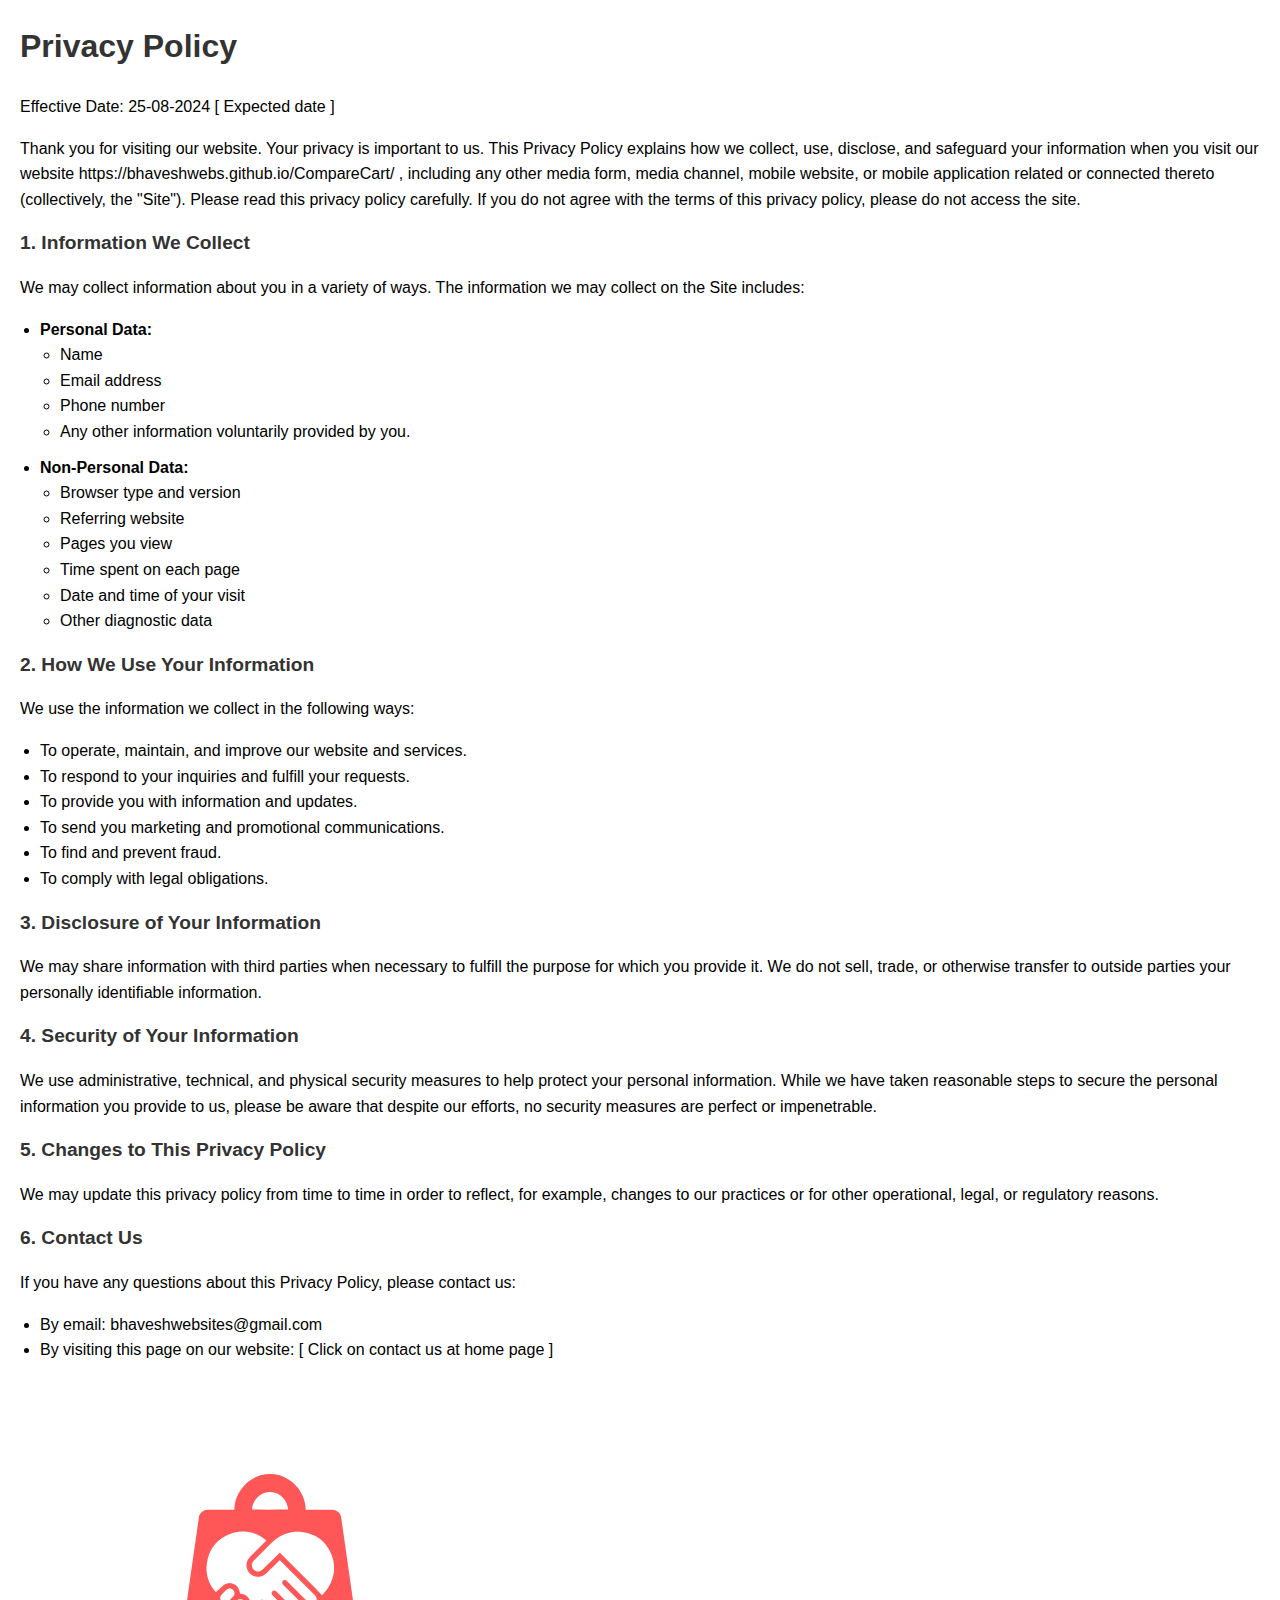
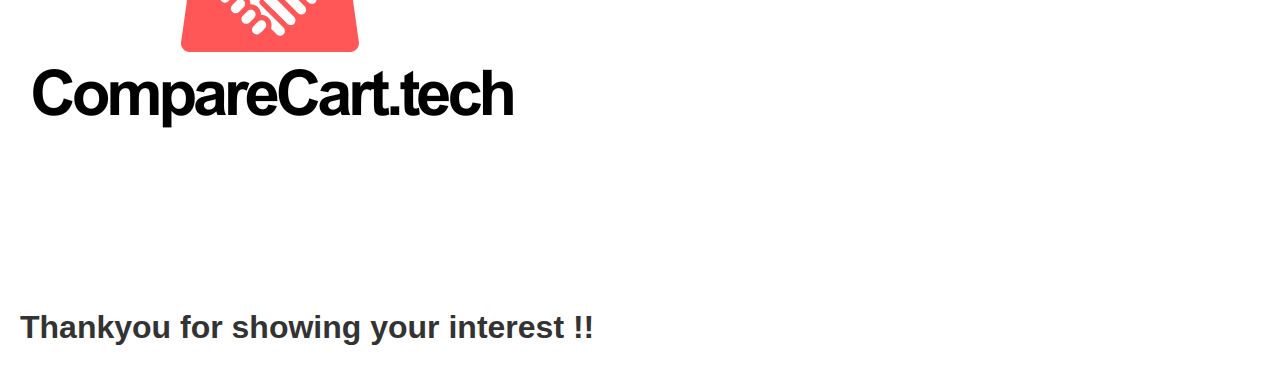
<file: CompareCart/privacy.html>
<!DOCTYPE html>
<html lang="en">
<head>
    <meta charset="UTF-8">
    <meta name="viewport" content="width=device-width, initial-scale=1.0">
    <title>Privacy Policy</title>
    <style>
        body {
            font-family: Arial, sans-serif;
            line-height: 1.6;
            margin: 20px;
        }
        h1, h2 {
            color: #333;
        }
        h2 {
            font-size: 1.2em;
        }
        p {
            margin-bottom: 10px;
        }
        ul {
            margin-bottom: 10px;
            padding-left: 20px;
        }
    </style>
    
</head>
<body>
    <h1>Privacy Policy</h1>
    
    <p>Effective Date: 25-08-2024 [ Expected date ] </p>

    <p>Thank you for visiting our website. Your privacy is important to us. This Privacy Policy explains how we collect, use, disclose, and safeguard your information when you visit our website https://bhaveshwebs.github.io/CompareCart/ , including any other media form, media channel, mobile website, or mobile application related or connected thereto (collectively, the "Site"). Please read this privacy policy carefully. If you do not agree with the terms of this privacy policy, please do not access the site.</p>

    <h2>1. Information We Collect</h2>

    <p>We may collect information about you in a variety of ways. The information we may collect on the Site includes:</p>

    <ul>
        <li><strong>Personal Data:</strong>
            <ul>
                <li>Name</li>
                <li>Email address</li>
                <li>Phone number</li>
                <li>Any other information voluntarily provided by you.</li>
            </ul>
        </li>
        <li><strong>Non-Personal Data:</strong>
            <ul>
                <li>Browser type and version</li>
                <li>Referring website</li>
                <li>Pages you view</li>
                <li>Time spent on each page</li>
                <li>Date and time of your visit</li>
                <li>Other diagnostic data</li>
            </ul>
        </li>
    </ul>

    <h2>2. How We Use Your Information</h2>

    <p>We use the information we collect in the following ways:</p>

    <ul>
        <li>To operate, maintain, and improve our website and services.</li>
        <li>To respond to your inquiries and fulfill your requests.</li>
        <li>To provide you with information and updates.</li>
        <li>To send you marketing and promotional communications.</li>
        <li>To find and prevent fraud.</li>
        <li>To comply with legal obligations.</li>
    </ul>

    <h2>3. Disclosure of Your Information</h2>

    <p>We may share information with third parties when necessary to fulfill the purpose for which you provide it. We do not sell, trade, or otherwise transfer to outside parties your personally identifiable information.</p>

    <h2>4. Security of Your Information</h2>

    <p>We use administrative, technical, and physical security measures to help protect your personal information. While we have taken reasonable steps to secure the personal information you provide to us, please be aware that despite our efforts, no security measures are perfect or impenetrable.</p>

    <h2>5. Changes to This Privacy Policy</h2>

    <p>We may update this privacy policy from time to time in order to reflect, for example, changes to our practices or for other operational, legal, or regulatory reasons.</p>

    <h2>6. Contact Us</h2>

    <p>If you have any questions about this Privacy Policy, please contact us:</p>

    <ul>
        <li>By email: bhaveshwebsites@gmail.com </li>
        <li>By visiting this page on our website: [ Click on contact us at home page ]</li>
    </ul>

</body>
<header>
    <i class="fas fa-bars more-options-icon" onclick="toggleSidebar()"></i>
    <a href="index.html"><img src="images/logo.png" alt="logo" class="logo" border="0"></a>
    <h1>Thankyou for showing your interest !!</h1>
</header>
</html>
</file>
<file: CompareCart/styles.css>
body {
    font-family: Arial, sans-serif;
    margin: 0;
    padding: 0;
    background-color: #f0f0f0;
}

header {
    background-color: #333;
    color: white;
    padding: 10px;
    display: flex;
    align-items: center;
    justify-content: space-between;
    flex-wrap: wrap;
    position: relative; 
}

header .logo {
    height: 60px;
    margin-right: 20px;
}

header h1 {
    flex: 1;
    margin: 0;
    text-align: center;
    font-size: 1.5rem;
}

header input {
    width: 300px;
    padding: 10px;
    margin-top: 10px;
    border-radius: 5px;
    border: 1px solid #ccc;
}


header .top-nav {
    position: absolute;
    top: 35px; 
    left: 70px; 
    transform: translateY(-50%);
    display: flex;
    gap: 30px; 
}


header .top-nav a {
    text-decoration: none;
    color: white; 
    font-size: 1.0rem;
    padding: 5px 10px;
    border-radius: 5px;
    background-color: #333; 
    transition: background-color 0.3s, color 0.3s;
}

header .top-nav a:hover {
    background-color: #37b41b; 
    color: #ffffff; 
}

@media (max-width: 600px) {
    header input[type="text"] {
        display: none; 
    }

    header .search-icon {
        display: block; 
        color: white;
        font-size: 1.5rem;
        cursor: pointer;
        margin-left: 10px;
    }

    
    header input.show {
        display: block; 
        width: calc(100% - 20px); 
        margin-top: 10px;
    }
    header .top-nav {
        display: none;
    }
}


@media (min-width: 601px) {
    header input[type="text"] {
        display: block; 
        width: 300px; 
        padding: 10px;
        margin-top: 10px;
        border-radius: 5px;
        border: 1px solid #ccc;
    }
    

    header .search-icon {
        display: none; 
    }
    header .top-nav {
        display: flex;
    }
}

.product-row-container {
    margin: 20px;
}

.product-row {
    display: flex;
    flex-wrap: wrap;
    gap: 20px;
    justify-content: space-around;
    background-color: white;
    padding: 10px;
    border-radius: 10px;
    box-shadow: 0 0 10px rgba(0,0,0,0.1);
    overflow: auto;
    white-space: nowrap;
}

.product,
.additional-product {
    flex: 0 1 240px;
    height: 320px; 
    margin: 10px;
    text-align: center;
    padding: 10px;
    background-color: #fff;
    border-radius: 10px;
    box-shadow: 0 0 10px rgba(0, 0, 0, 0.1);
    overflow: hidden; 
    position: relative; 
    transition: transform 0.3s, box-shadow 0.3s;
}

.product img,
.additional-product img {
    width: 100%;
    height: 200px; 
    object-fit: cover; 
    border-radius: 10px;
}

.product .description,
.additional-product .description {
    margin-top: 10px;
    font-size: 1rem;
    white-space: nowrap; 
    overflow: hidden; 
    text-overflow: ellipsis; 
    display: block; 
    height: 1.4em; 
}

.product button,
.additional-product button {
    display: block;
    width: 80%;
    padding: 10px;
    margin: 10px auto 0;
    background-color: #32CD32;
    color: white;
    border: none;
    border-radius: 5px;
    cursor: pointer;
    position: absolute; 
    bottom: 10px; 
    left: 50%;
    transform: translateX(-50%); 
}

.product button:hover,
.additional-product button:hover {
    background-color: #28a745;
}

.product:hover,
.additional-product:hover {
    transform: scale(1.05); 
    box-shadow: 0 0 15px rgba(0, 0, 0, 0.2); 
}

.product:hover .description,
.additional-product:hover .description {
    white-space: normal; 
    overflow: visible; 
    text-overflow: unset; 
    height: auto; 
    background: white; 
}

.scroll-btn {
    position: absolute;
    top: 50%;
    transform: translateY(-50%);
    background-color: #333;
    color: white;
    border: none;
    border-radius: 5px;
    cursor: pointer;
    padding: 10px;
    font-size: 1.2rem;
    z-index: 10;
    transition: background-color 0.3s;
}

.scroll-btn:hover {
    background-color: #555;
}

.comparison-container {
    margin: 20px;
    background-color: white;
    padding: 20px;
    border-radius: 10px;
    box-shadow: 0 0 10px rgba(0,0,0,0.1);
}

.comparison-container h2 {
    text-align: center;
    margin-bottom: 20px;
}

#price-comparison {
    display: flex;
    justify-content: space-around;
    flex-wrap: wrap;
}

.price-column {
    background-color: #f9f9f9;
    padding: 20px;
    border-radius: 10px;
    box-shadow: 0 0 10px rgba(0,0,0,0.1);
    text-align: center;
    flex: 1;
    margin: 10px;
    max-width: 240px; 
    box-sizing: border-box;
}

.price-column img {
    width: 100%;
    height: 150px;
    object-fit: contain;
    border-radius: 10px;
    margin-bottom: 10px;
}

.price-column p {
    margin: 0 0 10px;
}

.price-column a {
    display: block;
    margin-top: 10px;
    padding: 10px;
    background-color: #ff9900;
    color: white;
    text-decoration: none;
    border-radius: 5px;
}

.price-column a:hover {
    background-color: #cc7a00;
}

footer {
    background-color: #333;
    color: white;
    text-align: center;
    padding: 10px 0;
    position: fixed;
    bottom: 0;
    width: 100%;
}

footer a {
    color: white;
    margin: 0 15px;
    text-decoration: none;
}

footer a:hover {
    text-decoration: underline;
}

@media (max-width: 768px) {
    header .logo {
        height: 50px;
    }

    header h1 {
        font-size: 1.2rem;
    }

    header input {
        width: 100%;
        margin-top: 10px;
    }

    .product-row {
        justify-content: center;
        display: flex;
        gap: 20px; /* Space between products */
        overflow-x: auto; /* Allows horizontal scrolling */
        white-space: nowrap; /* Keeps all products on one line */ 
    }

    .comparison-container {
        margin: 10px;
        padding: 10px;
    }

    .price-column {
        margin: 10px 0;
    }

    .scroll-btn {
        padding: 8px;
        font-size: 1rem;
    }
}

@media (max-width: 480px) {
    header .logo {
        height: 40px;
    }

    header h1 {
        font-size: 1rem;
    }

    .product-row {
        justify-content: center; 
        display: flex;
        gap: 20px; /* Space between products */
        overflow-x: auto; /* Allows horizontal scrolling */
        white-space: nowrap; /* Keeps all products on one line */
    }

    .comparison-container {
        margin: 5px;
        padding: 10px;
    }

    .price-column {
        margin: 5px 0;
    }

    .scroll-btn {
        padding: 6px;
        font-size: 0.9rem;
    }
}


.notification {
    position: fixed;
    top: 0;
    left: 0;
    width: 100%;
    height: 100%;
    background-color: rgba(255, 255, 255, 0.9);
    display: flex;
    align-items: center;
    justify-content: center;
    z-index: 1000;
}

.notification-content {
    background-color: white;
    padding: 20px;
    border-radius: 10px;
    box-shadow: 0 0 10px rgba(0, 0, 0, 0.1);
    text-align: center;
    position: relative;
    max-width: 500px;
    width: 90%;
}

.notification-content p {
    margin: 0 0 20px;
    font-size: 1.2rem;
}

.notification-content .close-btn {
    position: absolute;
    top: 10px;
    right: 10px;
    background: none;
    border: none;
    font-size: 1.5rem;
    cursor: pointer;
}

.notification-content .close-btn:hover {
    color: red;
}

.notification-content a {
    color: #ff9900;
    text-decoration: none;
    font-weight: bold;
}

.notification-content a:hover {
    text-decoration: underline;
}

.more-options-icon {
    font-size: 1.5rem;
    color: white;
    cursor: pointer;
    margin-right: 20px;
    display: flex;
    align-items: center;
}

.more-options-icon:hover {
    color: #ff9900;
}


.sidebar {
    height: 100%;
    width: 0;
    position: fixed;
    z-index: 1000;
    top: 0;
    left: 0;
    background-color: white;
    box-shadow: 2px 0 5px rgba(0, 0, 0, 0.2);
    overflow-x: hidden;
    transition: 0.5s;
    padding-top: 60px;
}


.sidebar a {
    padding: 10px 15px;
    text-decoration: none;
    font-size: 18px;
    color: black;
    display: block;
    transition: 0.3s;
}

.sidebar a:hover {
    background-color: #f0f0f0;
}


.sidebar .close-btn {
    position: absolute;
    top: 10px;
    right: 25px;
    font-size: 36px;
    cursor: pointer;
}

.product:hover .description,
.additional-product:hover .description {
    white-space: normal; 
    overflow: visible; 
    text-overflow: unset; 
    height: auto; 
    background: white; 
}

.product .description,
.additional-product .description {
    margin-top: 10px;
    font-size: 1rem;
    white-space: normal; 
    overflow: hidden; 
    text-overflow: ellipsis; 
    display: -webkit-box; 
    -webkit-line-clamp: 3; 
    -webkit-box-orient: vertical; 
    height: calc(1.2em * 3); 
}

.product .product-name,
.additional-product .product-name {
    margin-top: 10px;
    font-size: 1rem;
    white-space: initial; 
    overflow: hidden; 
    text-overflow: ellipsis; 
    display: -webkit-box; 
    -webkit-box-orient: vertical; 
    -webkit-line-clamp: 3; 
    height: calc(1.2em * 3); 
}
</file>
